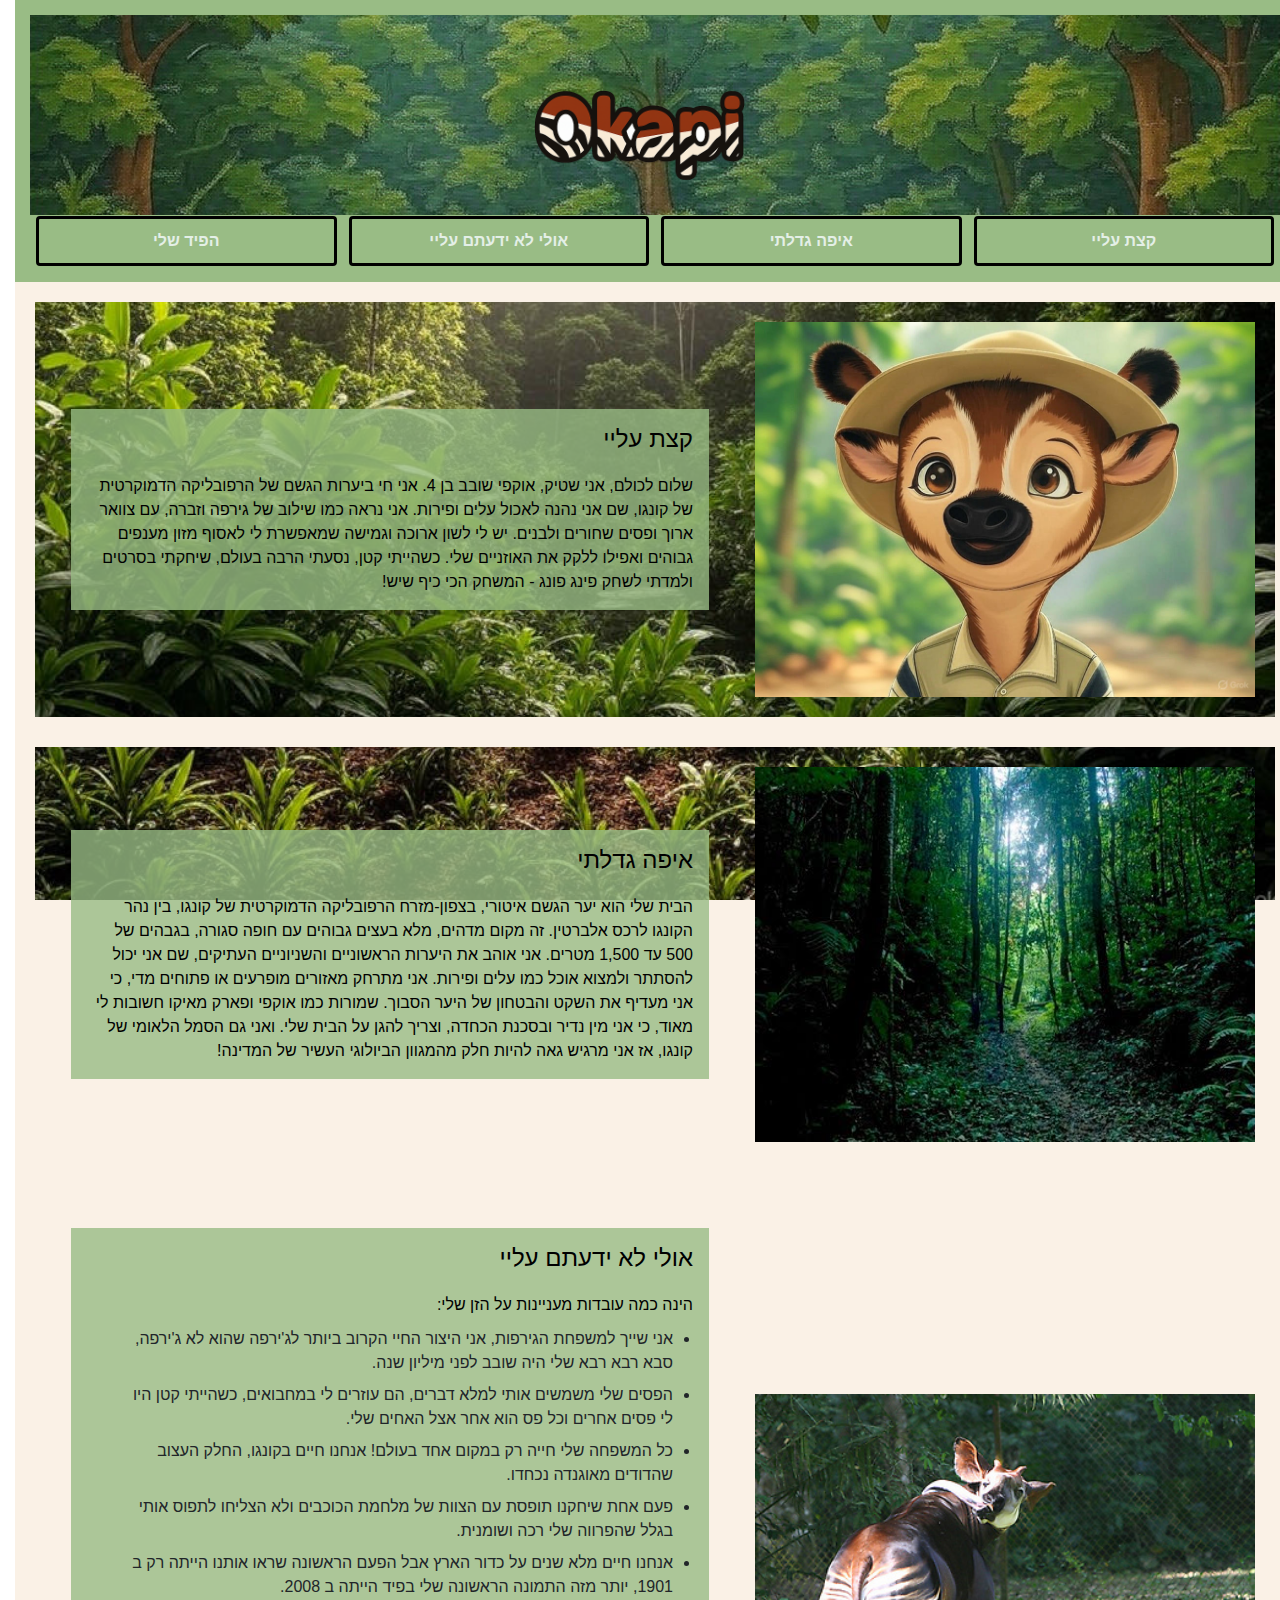
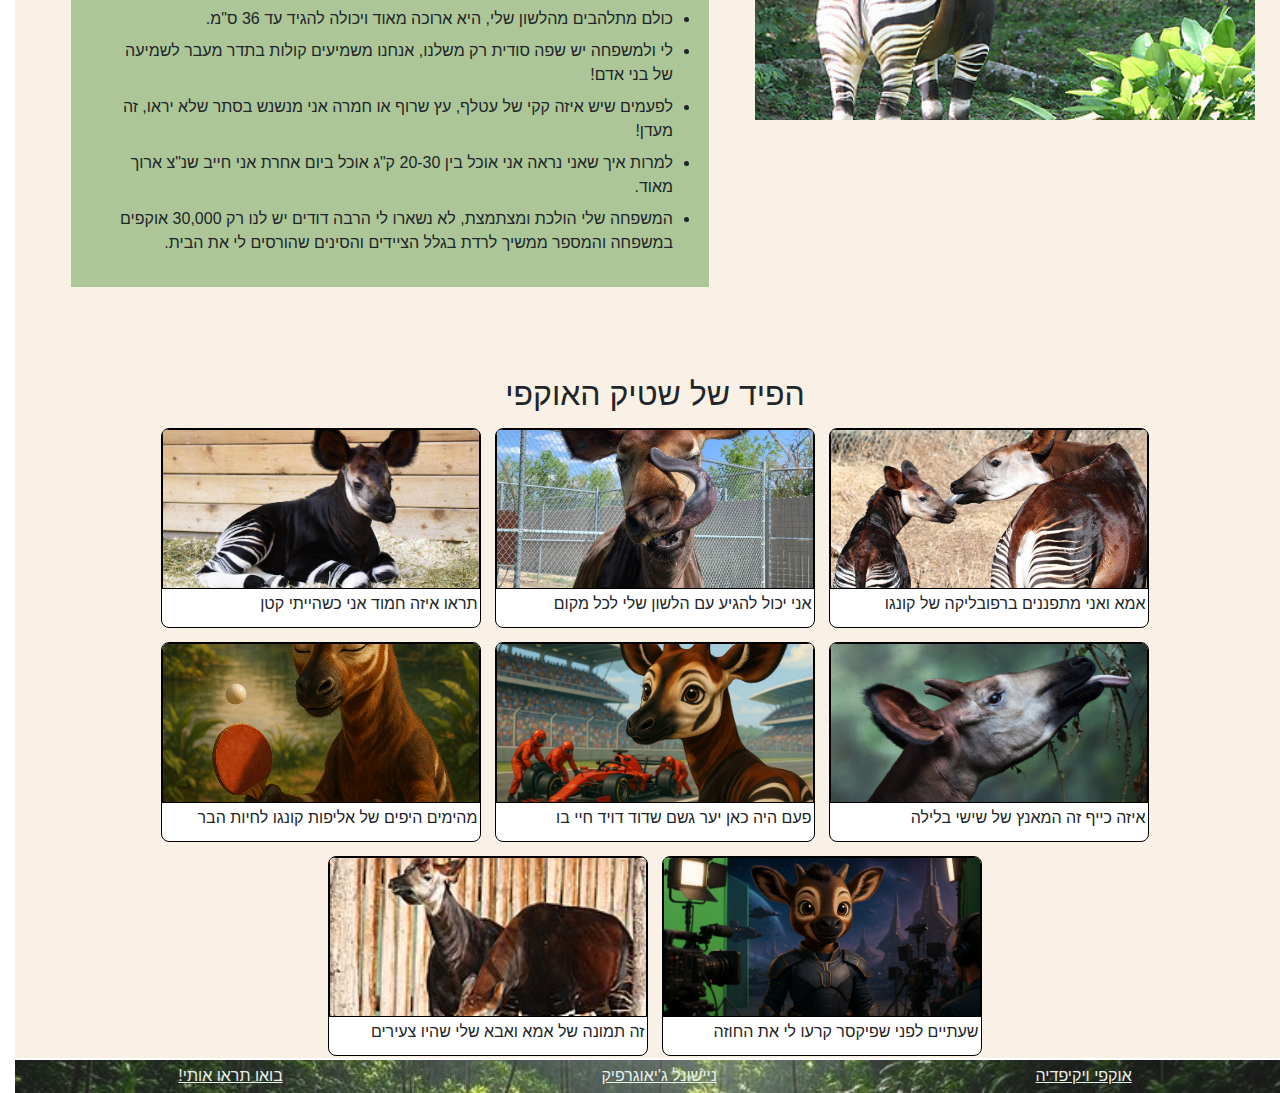
<file: index.html>
<!DOCType HTML>
<html lang="he" dir="rtl">
    <head>
        <meta charset="UTF-8">
        <meta name="viewport" content ="width=device-width, initial-scale 1.0">
        <title>האוקפי המופלא</title>
        <link rel="stylesheet" href="https://cdn.jsdelivr.net/npm/bootstrap@5.3.5/dist/css/bootstrap.min.css">
        <script src="https://cdn.jsdelivr.net/npm/bootstrap@5.3.0/dist/js/bootstrap.bundle.min.js"></script>
        <link rel="stylesheet" href="style.css">
    </head>
    <body>
 <header>
<div class="site-title">
    <img src="images/Site_title.png" alt="כותרת האתר">
</div>
   
<div class="Background-title">
    <img src="images/Title-Back.jpg" alt="רקע לכותרת">
    </div>
    <nav>
        <ul>
<li id="about"><a href="#about-me">קצת עליי </a></li>  
<li id="habitat"><a href="#living">איפה גדלתי </a></li>  
<li id="facts"><a href="#interesting_facts">אולי לא ידעתם עליי </a></li>  
<li id="gallery"><a href="#cards-section">הפיד שלי </a></li>  
        </ul>
    </nav>
 </header>

    <section class="hero-section">
    <section id="about-me">
        <div class="flex-container">
            <img src="images/StikTheOkapi.jpg" alt="שטיק האוקפי">
            <div>
                <h2>קצת עליי</h2>
                <p>  שלום לכולם, אני שטיק, אוקפי שובב בן 4. אני חי ביערות הגשם של הרפובליקה הדמוקרטית של קונגו, שם אני נהנה לאכול עלים ופירות. אני נראה כמו שילוב של גירפה וזברה, עם צוואר ארוך ופסים שחורים ולבנים. יש לי לשון ארוכה וגמישה שמאפשרת לי לאסוף מזון מענפים גבוהים ואפילו ללקק את האוזניים שלי. כשהייתי קטן, נסעתי הרבה בעולם, שיחקתי בסרטים ולמדתי לשחק פינג פונג - המשחק הכי כיף שיש!  
                </p>
            </div>
        </div>

    </section>
</div>

    <section id="living">
        <div class="flex-container">
            <img src="images/Habitat.jpg">
            <div>
                <h2>איפה גדלתי</h2>
                <p>הבית שלי הוא יער הגשם איטורי, בצפון-מזרח הרפובליקה הדמוקרטית של קונגו, בין נהר הקונגו לרכס אלברטין. זה מקום מדהים, מלא בעצים גבוהים עם חופה סגורה, בגבהים של 500 עד 1,500 מטרים. אני אוהב את היערות הראשוניים והשניוניים העתיקים, שם אני יכול להסתתר ולמצוא אוכל כמו עלים ופירות. אני מתרחק מאזורים מופרעים או פתוחים מדי, כי אני מעדיף את השקט והבטחון של היער הסבוך. שמורות כמו אוקפי ופארק מאיקו חשובות לי מאוד, כי אני מין נדיר ובסכנת הכחדה, וצריך להגן על הבית שלי. ואני גם הסמל הלאומי של קונגו, אז אני מרגיש גאה להיות חלק מהמגוון הביולוגי העשיר של המדינה!</p>
            </div>
        </div>
    
    </section>

    <section id="interesting_facts">
        <div class="flex-container">
                <img src="images/Factsss.jpg">
            <div>
                <h2>אולי לא ידעתם עליי</h2>
                <p>הינה כמה עובדות מעניינות על הזן שלי:</p>
                <ul class="facts-list">
                    <li>אני שייך למשפחת הגירפות, אני היצור החיי הקרוב ביותר לג'ירפה שהוא לא ג'ירפה, סבא רבא רבא שלי היה שובב לפני מיליון שנה.</li>
                    <li>הפסים שלי משמשים אותי למלא דברים, הם עוזרים לי במחבואים, כשהייתי קטן היו לי פסים אחרים וכל פס הוא אחר אצל האחים שלי.</li>
                    <li>כל המשפחה שלי חייה רק במקום אחד בעולם! אנחנו חיים בקונגו, החלק העצוב שהדודים מאוגנדה נכחדו.</li>
                    <li>פעם אחת שיחקנו תופסת עם הצוות של מלחמת הכוכבים ולא הצליחו לתפוס אותי בגלל שהפרווה שלי רכה ושומנית.</li>
                    <li>אנחנו חיים מלא שנים על כדור הארץ אבל הפעם הראשונה שראו אותנו הייתה רק ב 1901, יותר מזה התמונה הראשונה שלי בפיד הייתה ב 2008.</li>
                    <li>כולם מתלהבים מהלשון שלי, היא ארוכה מאוד ויכולה להגיד עד 36 ס"מ.</li>
                    <li>לי ולמשפחה יש שפה סודית רק משלנו, אנחנו משמיעים קולות בתדר מעבר לשמיעה של בני אדם!</li>
                    <li>לפעמים שיש איזה קקי של עטלף, עץ שרוף או חמרה אני מנשנש בסתר שלא יראו, זה מעדן!</li>
                    <li>למרות איך שאני נראה אני אוכל בין 20-30 ק"ג אוכל ביום אחרת אני חייב שנ"צ ארוך מאוד.</li>
                    <li>המשפחה שלי הולכת ומצתמצת, לא נשארו לי הרבה דודים יש לנו רק 30,000 אוקפים במשפחה והמספר ממשיך לרדת בגלל הציידים והסינים שהורסים לי את הבית.</li>
                </ul>
            </div>
        </div>
    </div>
    </section>


</section>


<section id="cards-section" class="cards-section">
        <h2> הפיד של שטיק האוקפי </h2>

    <div class="cards-container">

   
                 <div class="card">
                         <img src="images/Mommy_And_I.jpg" class="img-fluid h-100 object-fit-cover" alt="אוקפי בחיי הטבע">
                        <p>אמא ואני מתפננים ברפובליקה של קונגו</p>
                </div>
   

                <div class="card">
                     <img src="images/Okapi_EyeLicking.jpg" class="img-fluid h-100 object-fit-cover" alt="מגרד לי בעין">
                    <p>אני יכול להגיע עם הלשון שלי לכל מקום</p>
                </div>

     
                <div class="card">
                     <img src="images/BabyOkapi.jpg" class="img-fluid h-100 object-fit-cover" alt="בייבי אני">
                    <p>תראו איזה חמוד אני כשהייתי קטן</p>
                 </div>

        <div class="card">
                 <img src="images/Okapi-Munch.jpg" class="img-fluid h-100 object-fit-cover" alt="אוקפי מנשנש עלים">
                <p>איזה כייף זה המאנץ של שישי בלילה</p>
        </div>


         <div class="card">
                 <img src="images/StikatFormula.png" class="img-fluid h-100 object-fit-cover" alt="אוקפי בפורמולה 1">
                <p>פעם היה כאן יער גשם שדוד דויד חיי בו</p>
        </div>

       
            <div class="card">
                         <img src="images/PingPongM.png" class="img-fluid h-100 object-fit-cover" alt="אוקפי מאסטר פינגפונג">
                        <p>מהימים היפים של אליפות קונגו לחיות הבר</p>
                </div>

      
            <div class="card">
                 <img src="images/MovieStar.png" class="img-fluid h-100 object-fit-cover" alt="אוקפי כוכב הוליוודי">
                <p>שעתיים לפני שפיקסר קרעו לי את החוזה</p>
        </div>


            <div class="card">
                 <img src="images/MommyNDaddy.jpg" class="img-fluid h-100 object-fit-cover" alt="אוקפי בתמונה של אמא ואבא">
                <p>זה תמונה של אמא ואבא שלי שהיו צעירים</p>
        </div>

    </div>
</section>

        
<footer>
    <nav>
        <ul>
            <li><a href="https://he.wikipedia.org/wiki/%D7%90%D7%95%D7%A7%D7%90%D7%A4%D7%99" alt="ויקיפדיה אוקפי" target="_blank">אוקפי ויקיפדיה</a></li>
            <li><a href="https://www.nationalgeographic.com/animals/mammals/facts/okapi" alt="אוקפי נישיונל ג'יוגרפיק" target="_blank">ניישונל ג'יאוגרפיק</a></li>
            <li><a href="https://www.youtube.com/watch?v=8Wf4GXOCuTw&ab_channel=WildlifePediaEnglish" alt="אוקפי בסרטון" target="_blank">בואו תראו אותי!</a></li>

</ul>
</nav>
 </footer>
    </body>
</html>
</file>
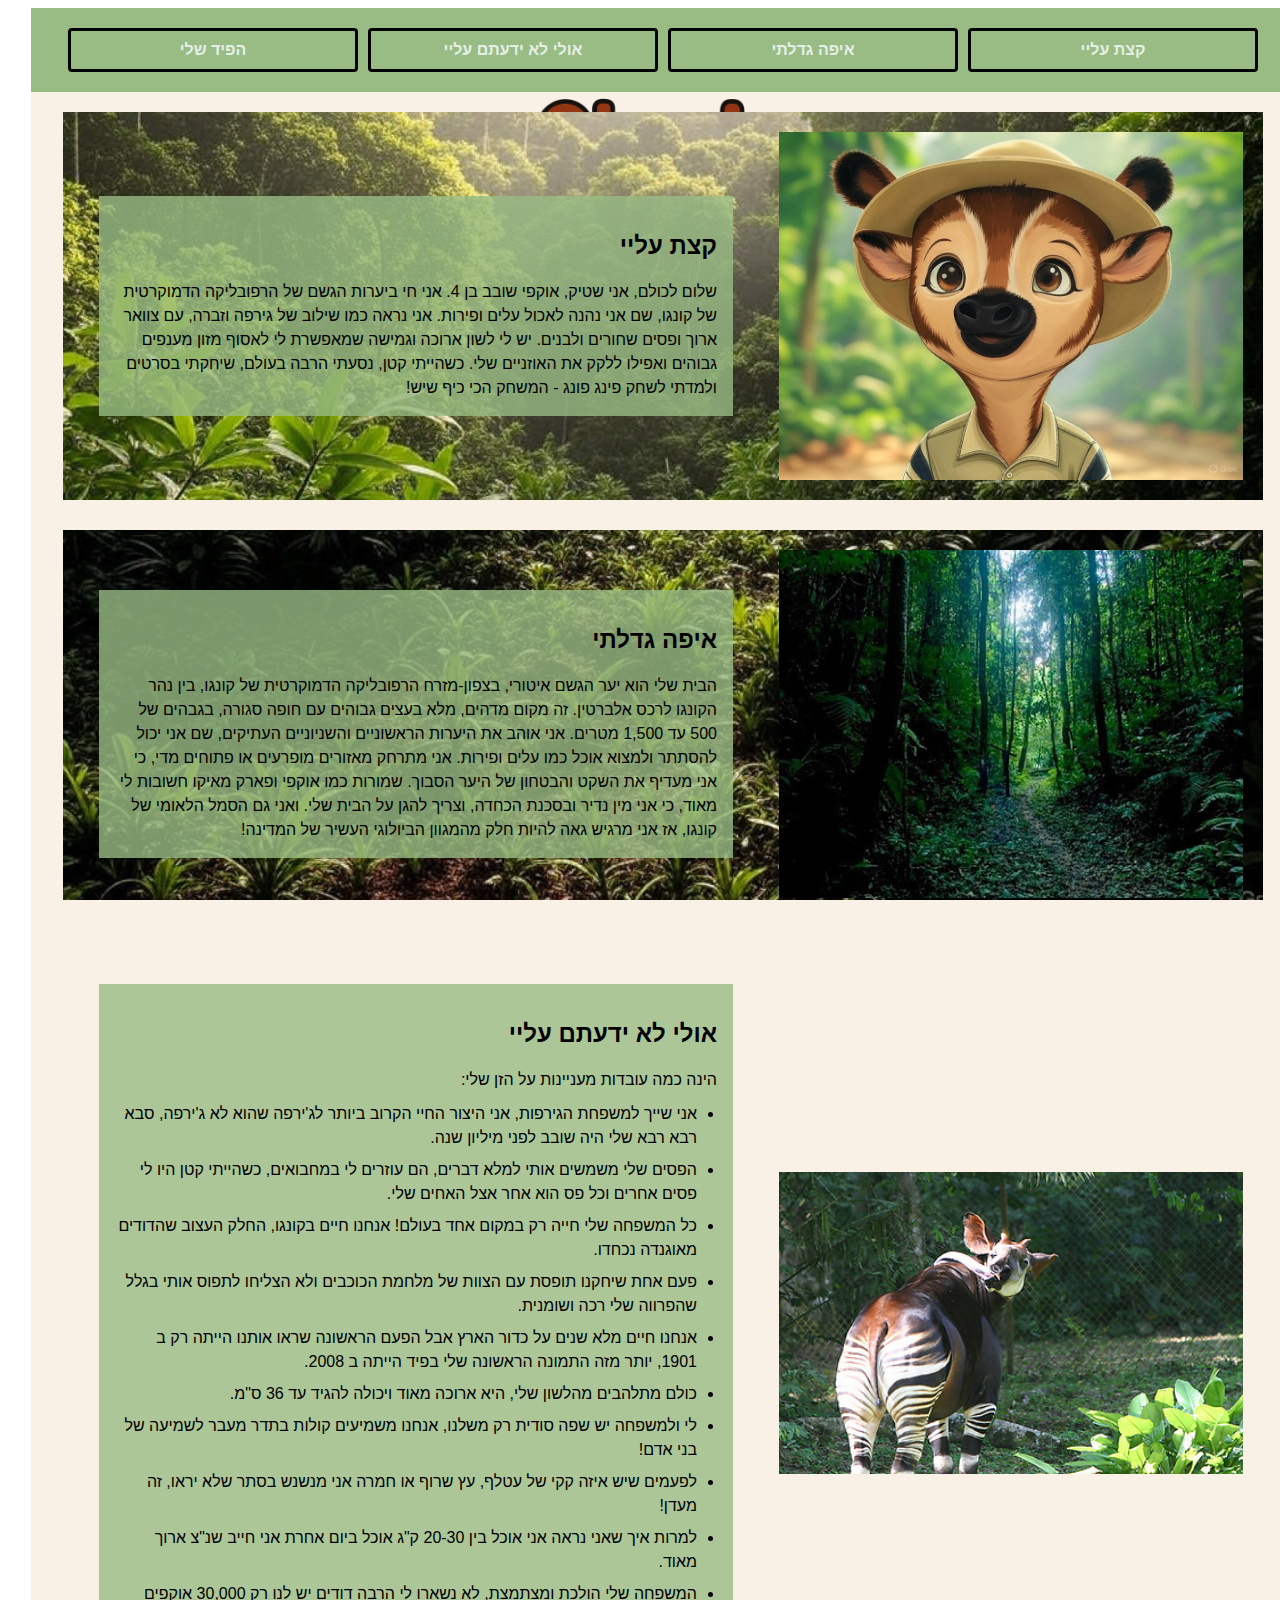
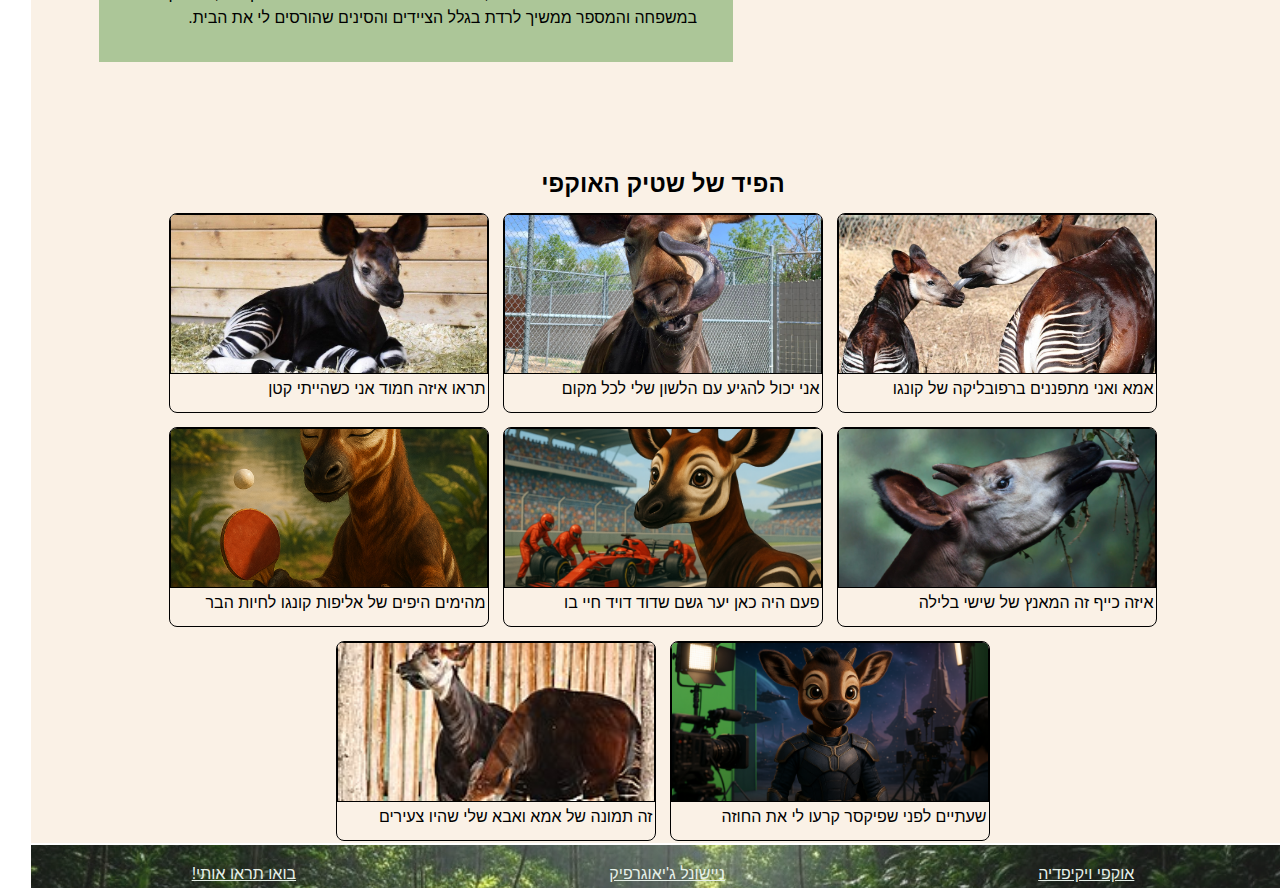
<file: Index.html>
<!DOCType HTML>
<html lang="he" dir="rtl">
    <head>
        <meta charset="UTF-8">
        <meta name="viewport" content ="width=device-width, initial-scale 1.0">
        <title>האוקפי המופלא</title>
        <script src="https://cdn.jsdelivr.net/npm/bootstrap@5.3.0/dist/js/bootstrap.bundle.min.js"></script>
        <link rel="stylesheet" href="styles.css">
    </head>
    <body>
 <header>
<div class="site-title">
    <img src="/images/Site_title.png" alt="כותרת האתר">
</div>
    <nav>
        <ul>
<li id="about"><a href="#about-me">קצת עליי </a></li>  
<li id="habitat"><a href="#habitat">איפה גדלתי </a></li>  
<li id="facts"><a href="#interesting_facts">אולי לא ידעתם עליי </a></li>  
<li id="gallery"><a href="#cards-section">הפיד שלי </a></li>  
        </ul>
    </nav>
 </header>
<!-- Hero section -->
 <section class="hero-section">
    <section id="about-me">
        <div class="flex-container">
            <img src="images/StikTheOkapi.jpg" alt="שטיק האוקפי">
            <div>
                <h2>קצת עליי</h2>
                <p>  שלום לכולם, אני שטיק, אוקפי שובב בן 4. אני חי ביערות הגשם של הרפובליקה הדמוקרטית של קונגו, שם אני נהנה לאכול עלים ופירות. אני נראה כמו שילוב של גירפה וזברה, עם צוואר ארוך ופסים שחורים ולבנים. יש לי לשון ארוכה וגמישה שמאפשרת לי לאסוף מזון מענפים גבוהים ואפילו ללקק את האוזניים שלי. כשהייתי קטן, נסעתי הרבה בעולם, שיחקתי בסרטים ולמדתי לשחק פינג פונג - המשחק הכי כיף שיש!  
                </p>
            </div>
        </div>

    </section>
</div>

    <section id="habitat">
        <div class="flex-container">
            <img src="/images/Habitat.jpg">
            <div>
                <h2>איפה גדלתי</h2>
                <p>הבית שלי הוא יער הגשם איטורי, בצפון-מזרח הרפובליקה הדמוקרטית של קונגו, בין נהר הקונגו לרכס אלברטין. זה מקום מדהים, מלא בעצים גבוהים עם חופה סגורה, בגבהים של 500 עד 1,500 מטרים. אני אוהב את היערות הראשוניים והשניוניים העתיקים, שם אני יכול להסתתר ולמצוא אוכל כמו עלים ופירות. אני מתרחק מאזורים מופרעים או פתוחים מדי, כי אני מעדיף את השקט והבטחון של היער הסבוך. שמורות כמו אוקפי ופארק מאיקו חשובות לי מאוד, כי אני מין נדיר ובסכנת הכחדה, וצריך להגן על הבית שלי. ואני גם הסמל הלאומי של קונגו, אז אני מרגיש גאה להיות חלק מהמגוון הביולוגי העשיר של המדינה!</p>
            </div>
        </div>
    
    </section>

    <section id="interesting_facts">
        <div class="flex-container">
                <img src="/images/Factsss.jpg">
            <div>
                <h2>אולי לא ידעתם עליי</h2>
                <p>הינה כמה עובדות מעניינות על הזן שלי:</p>
                <ul class="facts-list">
                    <li>אני שייך למשפחת הגירפות, אני היצור החיי הקרוב ביותר לג'ירפה שהוא לא ג'ירפה, סבא רבא רבא שלי היה שובב לפני מיליון שנה.</li>
                    <li>הפסים שלי משמשים אותי למלא דברים, הם עוזרים לי במחבואים, כשהייתי קטן היו לי פסים אחרים וכל פס הוא אחר אצל האחים שלי.</li>
                    <li>כל המשפחה שלי חייה רק במקום אחד בעולם! אנחנו חיים בקונגו, החלק העצוב שהדודים מאוגנדה נכחדו.</li>
                    <li>פעם אחת שיחקנו תופסת עם הצוות של מלחמת הכוכבים ולא הצליחו לתפוס אותי בגלל שהפרווה שלי רכה ושומנית.</li>
                    <li>אנחנו חיים מלא שנים על כדור הארץ אבל הפעם הראשונה שראו אותנו הייתה רק ב 1901, יותר מזה התמונה הראשונה שלי בפיד הייתה ב 2008.</li>
                    <li>כולם מתלהבים מהלשון שלי, היא ארוכה מאוד ויכולה להגיד עד 36 ס"מ.</li>
                    <li>לי ולמשפחה יש שפה סודית רק משלנו, אנחנו משמיעים קולות בתדר מעבר לשמיעה של בני אדם!</li>
                    <li>לפעמים שיש איזה קקי של עטלף, עץ שרוף או חמרה אני מנשנש בסתר שלא יראו, זה מעדן!</li>
                    <li>למרות איך שאני נראה אני אוכל בין 20-30 ק"ג אוכל ביום אחרת אני חייב שנ"צ ארוך מאוד.</li>
                    <li>המשפחה שלי הולכת ומצתמצת, לא נשארו לי הרבה דודים יש לנו רק 30,000 אוקפים במשפחה והמספר ממשיך לרדת בגלל הציידים והסינים שהורסים לי את הבית.</li>
                </ul>
            </div>
        </div>
    </div>
    </section>


</section>

<!-- Cards section -->
<section id="cards-section" class="cards-section">
        <h2> הפיד של שטיק האוקפי </h2>

    <div class="cards-container">

   
        <!-- כרטסייה 1 -->
                 <div class="card">
                         <img src="/images/Mommy_And_I.jpg" class="img-fluid h-100 object-fit-cover" alt="אוקפי בחיי הטבע">
                        <p>אמא ואני מתפננים ברפובליקה של קונגו</p>
                </div>
        <!-- כרטסייה 2 -->

                <div class="card">
                     <img src="/images/Okapi_EyeLicking.jpg" class="img-fluid h-100 object-fit-cover" alt="מגרד לי בעין">
                    <p>אני יכול להגיע עם הלשון שלי לכל מקום</p>
                </div>

        <!-- כרטסייה 3 -->

                <div class="card">
                     <img src="/images/BabyOkapi.jpg" class="img-fluid h-100 object-fit-cover" alt="בייבי אני">
                    <p>תראו איזה חמוד אני כשהייתי קטן</p>
                 </div>

        <!-- כרטסייה 4 -->
        <div class="card">
                 <img src="/images/Okapi-Munch.jpg" class="img-fluid h-100 object-fit-cover" alt="אוקפי בחיי הטבע">
                <p>איזה כייף זה המאנץ של שישי בלילה</p>
        </div>

        <!-- כרטסייה 5 -->

         <div class="card">
                 <img src="/images/StikatFormula.png" class="img-fluid h-100 object-fit-cover" alt="אוקפי בחיי הטבע">
                <p>פעם היה כאן יער גשם שדוד דויד חיי בו</p>
        </div>

        <!-- כרטסייה 6 -->

            <div class="card">
                         <img src="/images/PingPongM.png" class="img-fluid h-100 object-fit-cover" alt="אוקפי בחיי הטבע">
                        <p>מהימים היפים של אליפות קונגו לחיות הבר</p>
                </div>

        <!-- כרטסייה 7 -->
      
            <div class="card">
                 <img src="/images/MovieStar.png" class="img-fluid h-100 object-fit-cover" alt="אוקפי בחיי הטבע">
                <p>שעתיים לפני שפיקסר קרעו לי את החוזה</p>
        </div>

       <!-- כרטסייה 8 -->

            <div class="card">
                 <img src="/images/MommyNDaddy.jpg" class="img-fluid h-100 object-fit-cover" alt="אוקפי בחיי הטבע">
                <p>זה תמונה של אמא ואבא שלי שהיו צעירים</p>
        </div>

    </div>
</section>

<!-- Footer section !-->
<footer>
    <nav>
        <ul>
            <li><a href="https://he.wikipedia.org/wiki/%D7%90%D7%95%D7%A7%D7%90%D7%A4%D7%99" alt="ויקיפדיה אוקפי" target="_blank">אוקפי ויקיפדיה</a></li>
            <li><a href="https://www.nationalgeographic.com/animals/mammals/facts/okapi" alt="אוקפי נישיונל ג'יוגרפיק" target="_blank">ניישונל ג'יאוגרפיק</a></li>
            <li><a href="https://www.youtube.com/watch?v=8Wf4GXOCuTw&ab_channel=WildlifePediaEnglish" alt="אוקפי בסרטון" target="_blank">בואו תראו אותי!</a></li>

</ul>
</nav>
 </footer>
    </body>
</html>
</file>
<file: style.css>
html{
    scroll-behavior: smooth;
}

*{
    box-sizing: border-box;
}

body{
    font-family: 'Segoe UI', 'Segoe UI', Tahoma, Geneva, Verdana, sans-serif;
}

.site-title
{
    position: absolute;
    text-align: center;
    padding: 0;
    background-color: transparent;
    width:100%;
    z-index: 2;
}

.site-title img
{
    position: relative;
    width: auto;
    height: 240px;
    max-width: 70%;
    display: block;
    margin: 0 auto;
    
}

.Background-title
{
    position: relative;
    width: 100%;
    height: 200px;
    overflow: hidden;
    display: flex;
    justify-content: center;
    align-items: center;
}

.Background-title img
{
    position: absolute;
    top: 50%;
    left: 50%;
    transform: translate(-50%, -50%);
    width: 100%;
    height: 100%;
    object-fit: cover;
    z-index: 1;
}

header {
background-color: #99BC85; 
padding: 15px;
width: 100%;
box-sizing: border-box;
}

header nav
{
    max-width: 100%;
    margin:auto;
    width: 100%;
}

header nav ul {
    display:flex;
    justify-content: space-between;
    list-style-type: none;
    padding: 0;
    margin: 0;
    width: 100%;
    flex-wrap: wrap;
}

header nav ul li {
   margin: 0 5px;
   padding: 1px;
  flex: 1;
  color: white;
    text-decoration: none;
    font-weight: bold;
    position: relative;
}

header nav ul li a
{
    color: #E4EFE7;
    text-decoration: none;
    font-weight: bold;
    display: flex;;
    height: 100%;
    width: 100%;
    padding: 10px;
    border-radius: 4px;
    border: 3px solid black;
    text-align: center;
    transition: all 0.3s ease;
    align-items: center;
    justify-content: center;
    
}
header nav ul li a:hover {
   transform: translateY(10px);
   box-shadow: 0 5px 15px rgba(0,0,0,0.2);
}

@media (max-width : 768px)
{
    header nav ul {
        flex-direction: column;
        align-items: center;
        gap: 0.5px;
    }

    header nav ul li 
    {
        width: 100%;
        margin: 15px;
    }

    header nav ul li a 
    {
        width: 100%;
    }
}
@media (max-width: 576px)
{
    header ul {
        flex-direction: column;
        text-align: center;
    }
    header nav ul li {
        margin : 0.5px;
    }
}


.hero-section
{
    width: 100%;
    padding: 0;
    margin: 0;
    padding: 20px;
    box-sizing: border-box;
    background-color: #FAF1E6;
}

.hero-section section
{
    width: 100%;
    margin-bottom: 30px;
    box-sizing: border-box;
}

.flex-container
{
    display: flex;
    align-items: center;
    gap: 30px;
    padding: 30px;
    width: 100%;
    max-width: 100%;
    position: relative;
    box-sizing: border-box;
    margin:auto;
    z-index: 2;
    
}

.flex-container img
{
    width: 100%;
    min-width: 350px;
    max-width: 500px;
    height: auto;
    object-fit: cover;
}

.flex-container div
{
    flex: 1;
    min-width: 280px;
    height: auto;
    padding: 16px;
    object-fit: cover;
    margin: 16px;
    background-color: rgb(153, 188, 133,0.8);
}

.flex-container h2
{
    font-size: 24px;
    margin-bottom: 20px;
    color: black;
}

.flex-container p
{
    font-size: 16px;
    line-height: 1.5;
    color: black;
    margin-bottom: 0;
}

#about-me .flex-container
{
    background-image: url('images/background1.jpg');
    background-attachment: fixed;
    background-size: cover;
    background-position: center;
    position: relative;
    padding: 20px;
}

#living .flex-container
{
    background-image: url('images/background2.jpg');
    background-attachment: fixed;
    background-size: cover;
    background-position: center;
    position: relative;
    padding: 20px;
}

#interesting_facts .flex-container
{
    background-image: url('images/background3.jpg');
    background-attachment: fixed;
    background-size: cover;
    background-position: center;
    position: relative;
    padding: 20px;
}

.facts-list
{
    padding-right: 20px;
    margin-top: 10px;
    text-align: right;
}

.facts-list li
{
    margin-bottom: 8px;
    line-height: 1.5;
    position: relative;
}


@media (max-width: 768px) 
{
    .flex-container
    { 
        flex-direction: column;
    }

    .flex-container img, .flex-container div
    {
        width: 80%;
        max-width: 400px;
        margin: 15px;
    }

    h2
    {
        font-size: 28px;
        text-align: center;
    }

    p 
    {
        font-size: 16px;
        line-height: 1.5;
    }

    .facts-list {
        padding-right: 15px;
    }
}


.cards-section
{
    padding:2px;
    background-color: #FAF1E6;
    margin-bottom: 2px;
}

.cards-section h2
{
    text-align: center;
    margin-bottom: 15px;
}

.cards-container
{
    display: flex;
    flex-wrap: wrap;
    justify-content: center;
    gap: 14px;
    max-width: 1400px;
    margin: auto;
}

.card
{
    width: 320px;
    height: 200px;
    border-radius: 8px;
    border:1px solid black;
    overflow: hidden;
    position: relative;
}

.card img
{
    width: 100%;
    max-height: 160px;
    object-fit: cover;
    border: 1px solid black;
}

.card p
{
    margin: 2px;
    padding: 0.5px;
    font-weight: 500;
}

@media (max-width: 1400px) {
    .cards-container {
        max-width: 1050px;
    }
}

@media (max-width: 1050px) {
    .cards-container {
        max-width: 700px;
    }
}

@media (max-width: 700px) {
    .cards-container {
        max-width: 350px;
    }
}


footer
{
background-image: url(images/Footer_background.jpg);
background-size: cover;
background-position: center;
color:#FAF1E6;
padding: 2px;
text-align: center;
opacity: 90%;
}

footer nav ul
{
    display: flex;
    justify-content: center;
    list-style-type: none;
    padding: 2px;
    margin-bottom: 1px;
}

footer nav ul li
{
    margin: auto;
}

footer nav ul li a
{
    color:#E4EFE7
}

@media (max-width: 576px) {
    footer nav ul {
        flex-direction: column;
        gap: 10px;
    }
    
    footer nav ul li {
        margin: 0;
    }
}
</file>
<file: styles.css>
html{
    scroll-behavior: smooth;
}

*{
    box-sizing: border-box;
}

body{
    font-family: 'Segoe UI', 'Segoe UI', Tahoma, Geneva, Verdana, sans-serif;
}

.site-title
{
    position: absolute;
    text-align: center;
    padding: 0;
    background-color: transparent;
    width:100%;
    z-index: 2;
}

.site-title img
{
    position: relative;
    width: auto;
    height: 240px;
    max-width: 70%;
    display: block;
    margin: 0 auto;
    
}

.Background-title
{
    position: relative;
    width: 100%;
    height: 200px;
    overflow: hidden;
    display: flex;
    justify-content: center;
    align-items: center;
}

.Background-title img
{
    position: absolute;
    top: 50%;
    left: 50%;
    transform: translate(-50%, -50%);
    width: 100%;
    height: 100%;
    object-fit: cover;
    z-index: 1;
}

header {
background-color: #99BC85; 
padding: 15px;
width: 100%;
}

header nav
{
    max-width: 1200px;
    margin:auto;
}

header nav ul {
    display:flex;
    justify-content: space-around;
    list-style-type: none;
    padding: 0;
    margin: 0;
    width: 100%;
    flex-wrap: wrap;
}

header nav ul li {
    width: 22%;
    padding: 5px;
    text-align: center;
  flex: 1;
}

header nav ul li a
{
    color: #E4EFE7;
    text-decoration: none;
    font-weight: bold;
    display: block;
    padding: 10px;
    border-radius: 4px;
    border: 3px solid black;
    text-align: center;
}
header nav ul li {
    color: white;
    text-decoration: none;
    font-weight: bold;
}

@media (max-width : 768px)
{
    header nav ul {
        flex-direction: column;
        align-items: center;
        gap: 0.5px;
    }

    header nav ul li 
    {
        width: 80%;
        margin: 5px;
    }

    header nav ul li a 
    {
        width: 100%;
    }
}
@media (max-width: 576px)
{
    header ul {
        flex-direction: column;
        text-align: center;
    }
    header nav ul li {
        margin : 0.5px;
    }
}
/* Hero */
.hero-section
{
    padding: 20px;
    background-color: #FAF1E6;
}

.hero-section section
{
    margin-bottom: 30px;
}

.flex-container
{
    display: flex;
    align-items: center;
    gap: 30px;
    padding: 30px;
    max-width: 1200px;
    position: relative;
    margin:auto;
    z-index: 2;
    
}

.flex-container img
{
    width: 40%;
    min-width: 350px;
    max-width: 500px;
    height: auto;
    object-fit: cover;
}

.flex-container div
{
    flex: 1;
    min-width: 280px;
    height: auto;
    padding: 16px;
    object-fit: cover;
    margin: 16px;
    background-color: rgb(153, 188, 133,0.8);
}

.flex-container h2
{
    font-size: 24px;
    margin-bottom: 20px;
    color: black;
}

.flex-container p
{
    font-size: 16px;
    line-height: 1.5;
    color: black;
    margin-bottom: 0;
}

#about-me .flex-container
{
    background-image: url('/images/background1.jpg');
    background-attachment: fixed;
    background-size: cover;
    background-position: center;
    position: relative;
    padding: 20px;
}

#habitat .flex-container
{
    background-image: url('/images/background2.jpg');
    background-attachment: fixed;
    background-size: cover;
    background-position: center;
    position: relative;
    padding: 20px;
}

#interesting_facts .flex-container
{
    background-image: url('/images/background3.jpg');
    background-attachment: fixed;
    background-size: cover;
    background-position: center;
    position: relative;
    padding: 20px;
}

.facts-list
{
    padding-right: 20px;
    margin-top: 10px;
    text-align: right;
}

.facts-list li
{
    margin-bottom: 8px;
    line-height: 1.5;
    position: relative;
}

@media (max-width: 768px) 
{
    .flex-container
    { 
        flex-direction: column;
    }

    .flex-container img, .flex-container div
    {
        width: 80%;
        max-width: 400px;
        margin: 15px;
    }

    h2
    {
        font-size: 28px;
        text-align: center;
    }

    p 
    {
        font-size: 16px;
        line-height: 1.5;
    }

    .facts-list {
        padding-right: 15px;
    }
}


/* Cards Section */
.cards-section
{
    padding:2px;
    background-color: #FAF1E6;
    margin-bottom: 2px;
}

.cards-section h2
{
    text-align: center;
    margin-bottom: 15px;
}

.cards-container
{
    display: flex;
    flex-wrap: wrap;
    justify-content: center;
    gap: 14px;
    max-width: 1400px;
    margin: auto;
}

.card
{
    width: 320px;
    height: 200px;
    border-radius: 8px;
    border:1px solid black;
    overflow: hidden;
    position: relative;
}

.card img
{
    width: 100%;
    max-height: 160px;
    object-fit: cover;
    border: 1px solid black;
}

.card p
{
    margin: 2px;
    padding: 0.5px;
    font-weight: 500;
}

@media (max-width: 1400px) {
    .cards-container {
        max-width: 1050px;
    }
}

@media (max-width: 1050px) {
    .cards-container {
        max-width: 700px;
    }
}

@media (max-width: 700px) {
    .cards-container {
        max-width: 350px;
    }
}

/* Footer */
footer
{
background-image: url(images/Footer_background.jpg);
background-size: cover;
background-position: center;
color:#FAF1E6;
padding: 2px;
text-align: center;
opacity: 90%;
}

footer nav ul
{
    display: flex;
    justify-content: center;
    list-style-type: none;
    padding: 2px;
    margin-bottom: 1px;
}

footer nav ul li
{
    margin: auto;
}

footer nav ul li a
{
    color:#E4EFE7
}

@media (max-width: 576px) {
    footer nav ul {
        flex-direction: column;
        gap: 10px;
    }
    
    footer nav ul li {
        margin: 0;
    }
}
</file>
